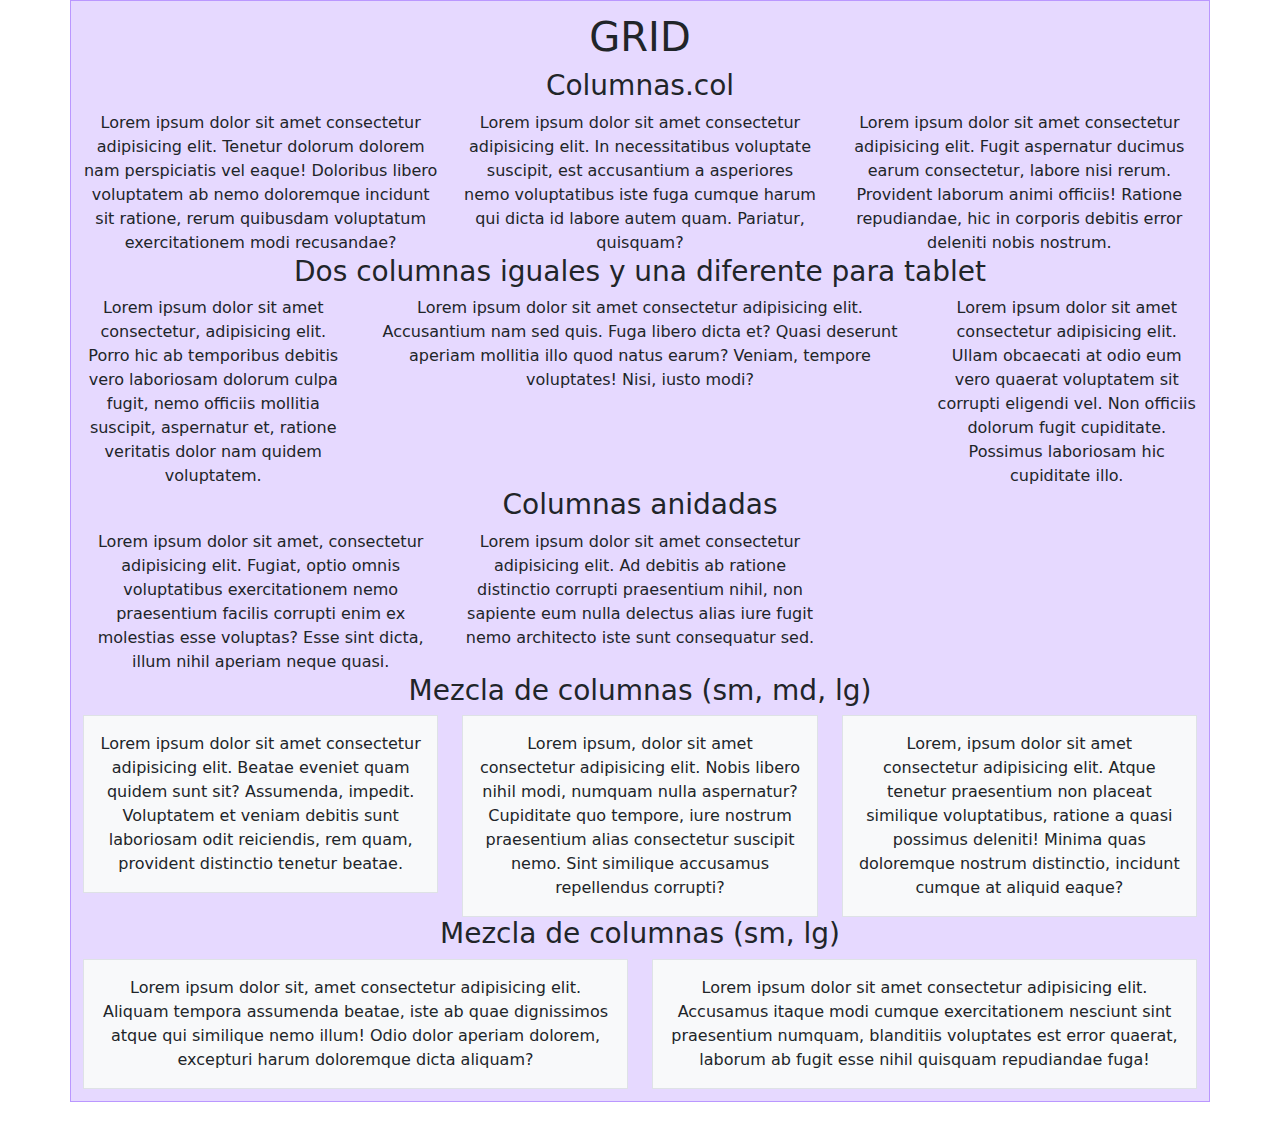
<file: a5/bts/bts.html>
<!doctype html>
<html lang="en">
  <head>
    <meta charset="utf-8">
    <meta name="viewport" content="width=device-width, initial-scale=1">
    <title>Grid</title>
    <link href="https://cdn.jsdelivr.net/npm/bootstrap@5.3.3/dist/css/bootstrap.min.css" rel="stylesheet" integrity="sha384-QWTKZyjpPEjISv5WaRU9OFeRpok6YctnYmDr5pNlyT2bRjXh0JMhjY6hW+ALEwIH" crossorigin="anonymous">
     <link rel="stylesheet" href="css/estilos.css">
    </head>
  <body>
      <div class="container text-center themed-container" >
        <h1>GRID</h1>
        <h3>Columnas.col</h3>
        <div class="row">
            <div class="col">Lorem ipsum dolor sit amet consectetur adipisicing elit. Tenetur dolorum dolorem nam perspiciatis vel eaque! Doloribus libero voluptatem ab nemo doloremque incidunt sit ratione, rerum quibusdam voluptatum exercitationem modi recusandae?</div>
            <div class="col themmed-grid-col">Lorem ipsum dolor sit amet consectetur adipisicing elit. In necessitatibus voluptate suscipit, est accusantium a asperiores nemo voluptatibus iste fuga cumque harum qui dicta id labore autem quam. Pariatur, quisquam?</div>
            <div class="col">Lorem ipsum dolor sit amet consectetur adipisicing elit. Fugit aspernatur ducimus earum consectetur, labore nisi rerum. Provident laborum animi officiis! Ratione repudiandae, hic in corporis debitis error deleniti nobis nostrum.</div>
    </div>
    <div class="row">
      <h3>Dos columnas iguales y una diferente para tablet</h3>
      <div class="col-md-3">Lorem ipsum dolor sit amet consectetur, adipisicing elit. Porro hic ab temporibus debitis vero laboriosam dolorum culpa fugit, nemo officiis mollitia suscipit, aspernatur et, ratione veritatis dolor nam quidem voluptatem.</div>
      <div class="col-md-6 themmed-grid-col">Lorem ipsum dolor sit amet consectetur adipisicing elit. Accusantium nam sed quis. Fuga libero dicta et? Quasi deserunt aperiam mollitia illo quod natus earum? Veniam, tempore voluptates! Nisi, iusto modi?</div>
      <div class="col-md-3">Lorem ipsum dolor sit amet consectetur adipisicing elit. Ullam obcaecati at odio eum vero quaerat voluptatem sit corrupti eligendi vel. Non officiis dolorum fugit cupiditate. Possimus laboriosam hic cupiditate illo.</div>
    </div>
    <div class="row">
     <h3>Columnas anidadas</h3>
     <div class="col-8 themmed-grid-col">
      <div class="row">
        <div class="col-6">Lorem ipsum dolor sit amet, consectetur adipisicing elit. Fugiat, optio omnis voluptatibus exercitationem nemo praesentium facilis corrupti enim ex molestias esse voluptas? Esse sint dicta, illum nihil aperiam neque quasi.</div>
        <div class="col-6">Lorem ipsum dolor sit amet consectetur adipisicing elit. Ad debitis ab ratione distinctio corrupti praesentium nihil, non sapiente eum nulla delectus alias iure fugit nemo architecto iste sunt consequatur sed.</div>
      </div>
     </div>
     <div class="container">
        <div class="row">
<h3>Mezcla de columnas (sm, md, lg)</h3>
            <div class="col-sm-12 col-md-6 col-lg-4">
                <div class="p-3 border bg-light">Lorem ipsum dolor sit amet consectetur adipisicing elit. Beatae eveniet quam quidem sunt sit? Assumenda, impedit. Voluptatem et veniam debitis sunt laboriosam odit reiciendis, rem quam, provident distinctio tenetur beatae.</div>
            </div>
            <div class="col-sm-12 col-md-6 col-lg-4">
                <div class="p-3 border bg-light">Lorem ipsum, dolor sit amet consectetur adipisicing elit. Nobis libero nihil modi, numquam nulla aspernatur? Cupiditate quo tempore, iure nostrum praesentium alias consectetur suscipit nemo. Sint similique accusamus repellendus corrupti?</div>
            </div>
            <div class="col-sm-12 col-md-12 col-lg-4">
                <div class="p-3 border bg-light">Lorem, ipsum dolor sit amet consectetur adipisicing elit. Atque tenetur praesentium non placeat similique voluptatibus, ratione a quasi possimus deleniti! Minima quas doloremque nostrum distinctio, incidunt cumque at aliquid eaque?</div>
     </div>
    </div>
  </div>
  <div class="container">
    <div class="row"> 
<h3>Mezcla de columnas (sm, lg)</h3>
        <div class="col-sm-12 col-lg-6">
            <div class="p-3 border bg-light">Lorem ipsum dolor sit, amet consectetur adipisicing elit. Aliquam tempora assumenda beatae, iste ab quae dignissimos atque qui similique nemo illum! Odio dolor aperiam dolorem, excepturi harum doloremque dicta aliquam?</div>
        </div>
        <div class="col-sm-12 col-lg-6">
            <div class="p-3 border bg-light">Lorem ipsum dolor sit amet consectetur adipisicing elit. Accusamus itaque modi cumque exercitationem nesciunt sint praesentium numquam, blanditiis voluptates est error quaerat, laborum ab fugit esse nihil quisquam repudiandae fuga!</div>
        </div>
    </div>
</div>
    <script src="https://cdn.jsdelivr.net/npm/bootstrap@5.3.3/dist/js/bootstrap.bundle.min.js" integrity="sha384-YvpcrYf0tY3lHB60NNkmXc5s9fDVZLESaAA55NDzOxhy9GkcIdslK1eN7N6jIeHz" crossorigin="anonymous"></script>
 </body>
</html>
</file>
<file: a5/bts/css/estilos.css>
.themed-grid-col {
    padding-top: .75rem;
    padding-bottom: .75rem;
    background-color: rgba(255, 0, 0, .15);
    border: 1px solid rgba(255, 0, 0, 0.3);
  }
  .themed-container {
    padding: .75rem;
    margin-bottom: 1.5rem;
    background-color: rgba(85, 0, 255, 0.15);
    border: 1px solid rgba(85, 0, 255, 0.3);
}
</file>
